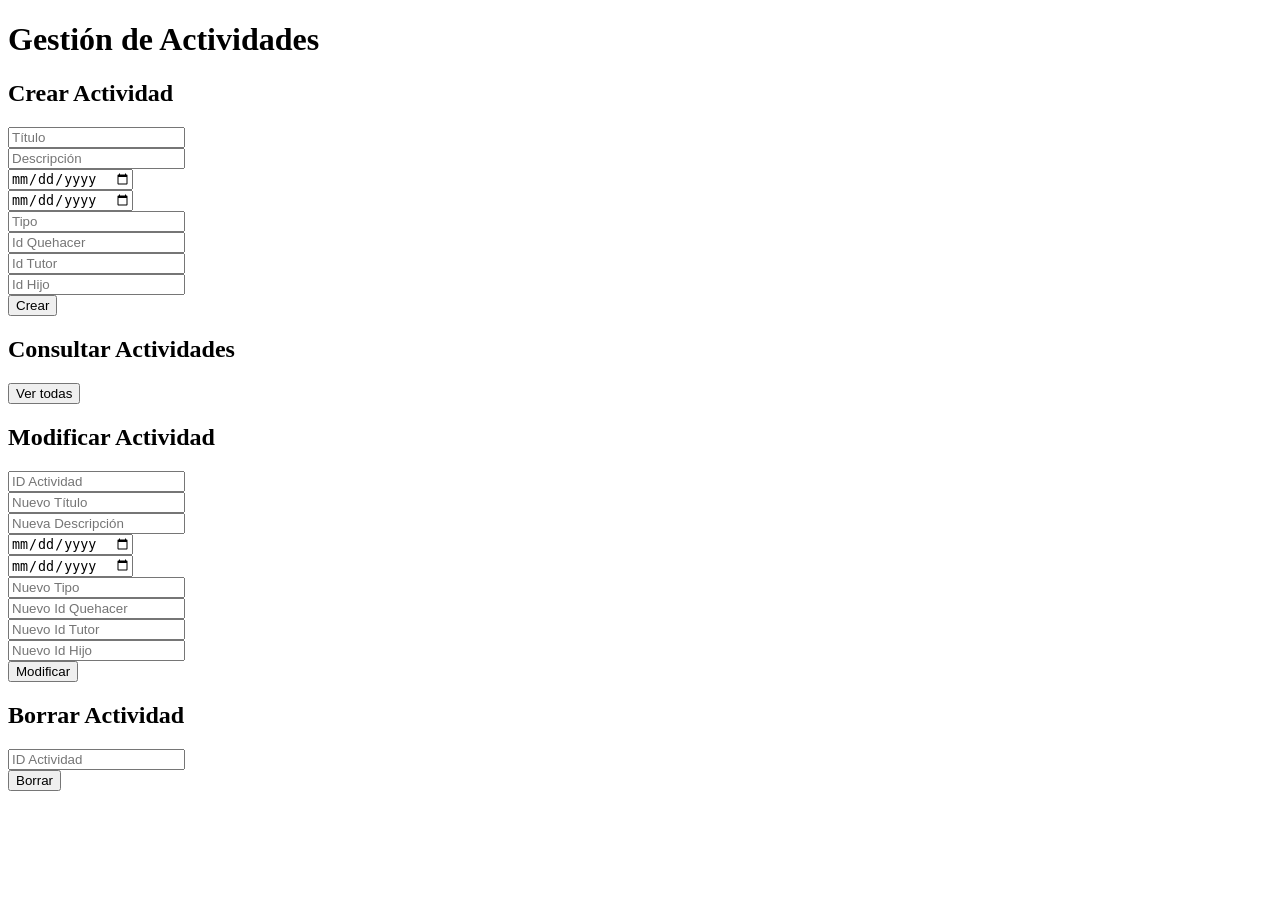
<file: taller4.frontend/public_html/index.html>
<!DOCTYPE html>
<!--
Click nbfs://nbhost/SystemFileSystem/Templates/Licenses/license-default.txt to change this license
Click nbfs://nbhost/SystemFileSystem/Templates/Other/html.html to edit this template
-->
<html>
    <head>
        <title>TODO supply a title</title>
        <meta charset="UTF-8">
        <meta name="viewport" content="width=device-width, initial-scale=1.0">
    </head>
    <body>
  <h1>Gestión de Actividades</h1>

  <!-- Crear actividad -->
  <h2>Crear Actividad</h2>
  <form id="actividadForm">
    <input type="text" id="titulo" placeholder="Título" required><br>
    <input type="text" id="descripcion" placeholder="Descripción" required><br>
    <input type="date" id="fechaInicio" required><br>
    <input type="date" id="fechaFin" required><br>
    <input type="text" id="tipoActividad" placeholder="Tipo" required><br>
    <input type="number" id="idQuehacer" placeholder="Id Quehacer" required><br>
    <input type="number" id="idTutor" placeholder="Id Tutor" required><br>
    <input type="number" id="idHijo" placeholder="Id Hijo" required><br>
    <button type="submit">Crear</button>
  </form>

  <!-- Consultar todas -->
  <h2>Consultar Actividades</h2>
  <button id="consultarBtn">Ver todas</button>

  <!-- Modificar actividad -->
  <h2>Modificar Actividad</h2>
  <form id="modificarForm">
    <input type="number" id="modId" placeholder="ID Actividad" required><br>
    <input type="text" id="modTitulo" placeholder="Nuevo Título"><br>
    <input type="text" id="modDescripcion" placeholder="Nueva Descripción"><br>
    <input type="date" id="modFechaInicio"><br>
    <input type="date" id="modFechaFin"><br>
    <input type="text" id="modTipoActividad" placeholder="Nuevo Tipo"><br>
    <input type="number" id="modIdQuehacer" placeholder="Nuevo Id Quehacer"><br>
    <input type="number" id="modIdTutor" placeholder="Nuevo Id Tutor"><br>
    <input type="number" id="modIdHijo" placeholder="Nuevo Id Hijo"><br>
    <button type="submit">Modificar</button>
  </form>

  <!-- Borrar actividad -->
  <h2>Borrar Actividad</h2>
  <form id="borrarForm">
    <input type="number" id="borrarId" placeholder="ID Actividad" required><br>
    <button type="submit">Borrar</button>
  </form>

  <!-- Resultados -->
  <div id="resultado"></div>

  <script src="Scripts/script.js"></script>
</body>
</html>
</file>
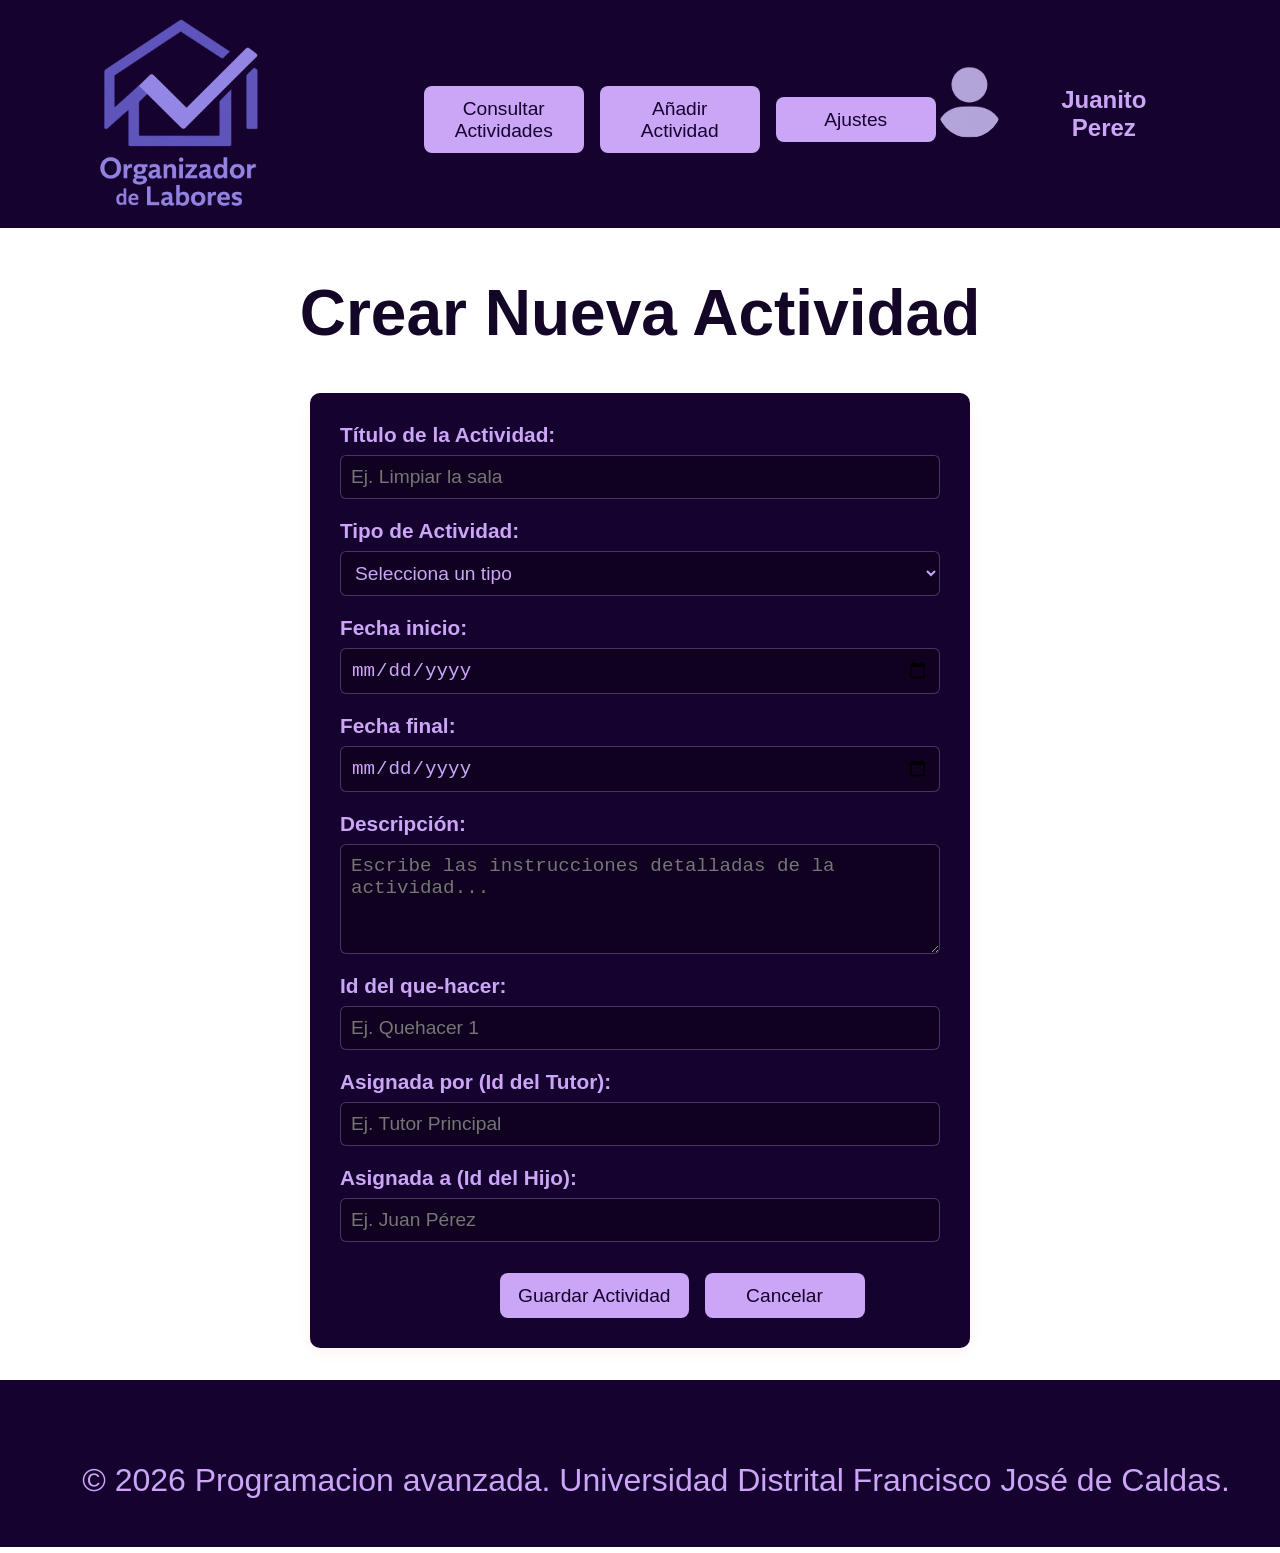
<file: taller4.frontend/public_html/AñadirActividad.html>
<!DOCTYPE html>
<html lang="es">
    <head>
        <title>Crear Actividad - Organizador De Labores</title>
        <meta charset="UTF-8">
        <meta name="viewport" content="width=device-width, initial-scale=1.0">
        <link rel="stylesheet" href="css/Style.css">
    </head>
    <body>
        <header>
            <header>
            <nav class="barrasuperior" id="principal">
                <div class="logo">
                    <img src="img/logo.png" alt="Logo de Organizador de Labores" class="logo-img">
                </div>
                
                <div class="menu-items">
                    <button class="menu-btn" id="Consultar">Consultar Actividades</button>
                    <button class="menu-btn" id="añadir">Añadir Actividad</button>
                    <button class="menu-btn" id="ajustes">Ajustes</button>
                    
                </div>
                
                <div class="botones">
                    <img src="img/perfil.png" alt="Perfil" class="perfil-img">  
                    <h2 class="perfil">Juanito Perez</h2>
                </div>
            </nav>
        </header>

        <h1 class="titulo">Crear Nueva Actividad</h1>

        <div class="activity-container">
            <form id="create-activity-form">
                <div class="form-group">
                    <label for="titulo">Título de la Actividad:</label>
                    <input type="text" id="titulo" name="titulo" placeholder="Ej. Limpiar la sala" required>
                </div>

                <div class="form-row">
                    <div class="form-group">
                        <label for="tipoActividad">Tipo de Actividad:</label>
                        <select id="tipoActividad" name="tipoActividad" required>
                            <option value="">Selecciona un tipo</option>
                            <option value="Quehaceres y orden">Quehaceres y orden</option>
                            <option value="Limpieza profunda">Limpieza profunda</option>
                            <option value="Cocina y alimentos">Cocina y alimentos</option>
                            <option value="Otro">Otro</option>
                        </select>
                    </div>

                    <div class="form-group">
                        <label for="fechaInicio">Fecha inicio:</label>
                        <input type="date" id="fechaInicio" name="fechaInicio" required>
                    </div>

                    <div class="form-group">
                        <label for="fechaTerminacion">Fecha final:</label>
                        <input type="date" id="fechaTerminacion" name="fechaTerminacion" required>
                    </div>
                </div>

                <div class="form-group">
                    <label for="descripcion">Descripción:</label>
                    <textarea id="descripcion" name="descripcion" rows="4" placeholder="Escribe las instrucciones detalladas de la actividad..." required></textarea>
                </div>
                <div class="form-group">
                    <label for="idQuehacer">Id del que-hacer:</label>
                    <input type="text" id="idQuehacer" name="idQuehacer" placeholder="Ej. Quehacer 1" required>
                </div>
                <div class="form-group">
                    <label for="idTutor">Asignada por (Id del Tutor):</label>
                    <input type="text" id="idTutor" name="idTutor" placeholder="Ej. Tutor Principal" required>
                </div>
                <div class="form-group">
                    <label for="idHijo">Asignada a (Id del Hijo):</label>
                    <input type="text" id="idHijo" name="idHijo" placeholder="Ej. Juan Pérez" required>
                </div>
                <div class="menu-items">
                    <button type="button" class="menu-btn" id="guardar">Guardar Actividad</button>
                    <button type="button" class="menu-btn" id="cancelar">Cancelar</button>
                </div>
            </form>
        </div>
        <footer><br>
            <p>© 2026 Programacion avanzada. Universidad Distrital Francisco José de Caldas.</p>
        </footer>
        <script src="Scripts/AñadirActividad.js"></script>
    </body>
</html>
</file>
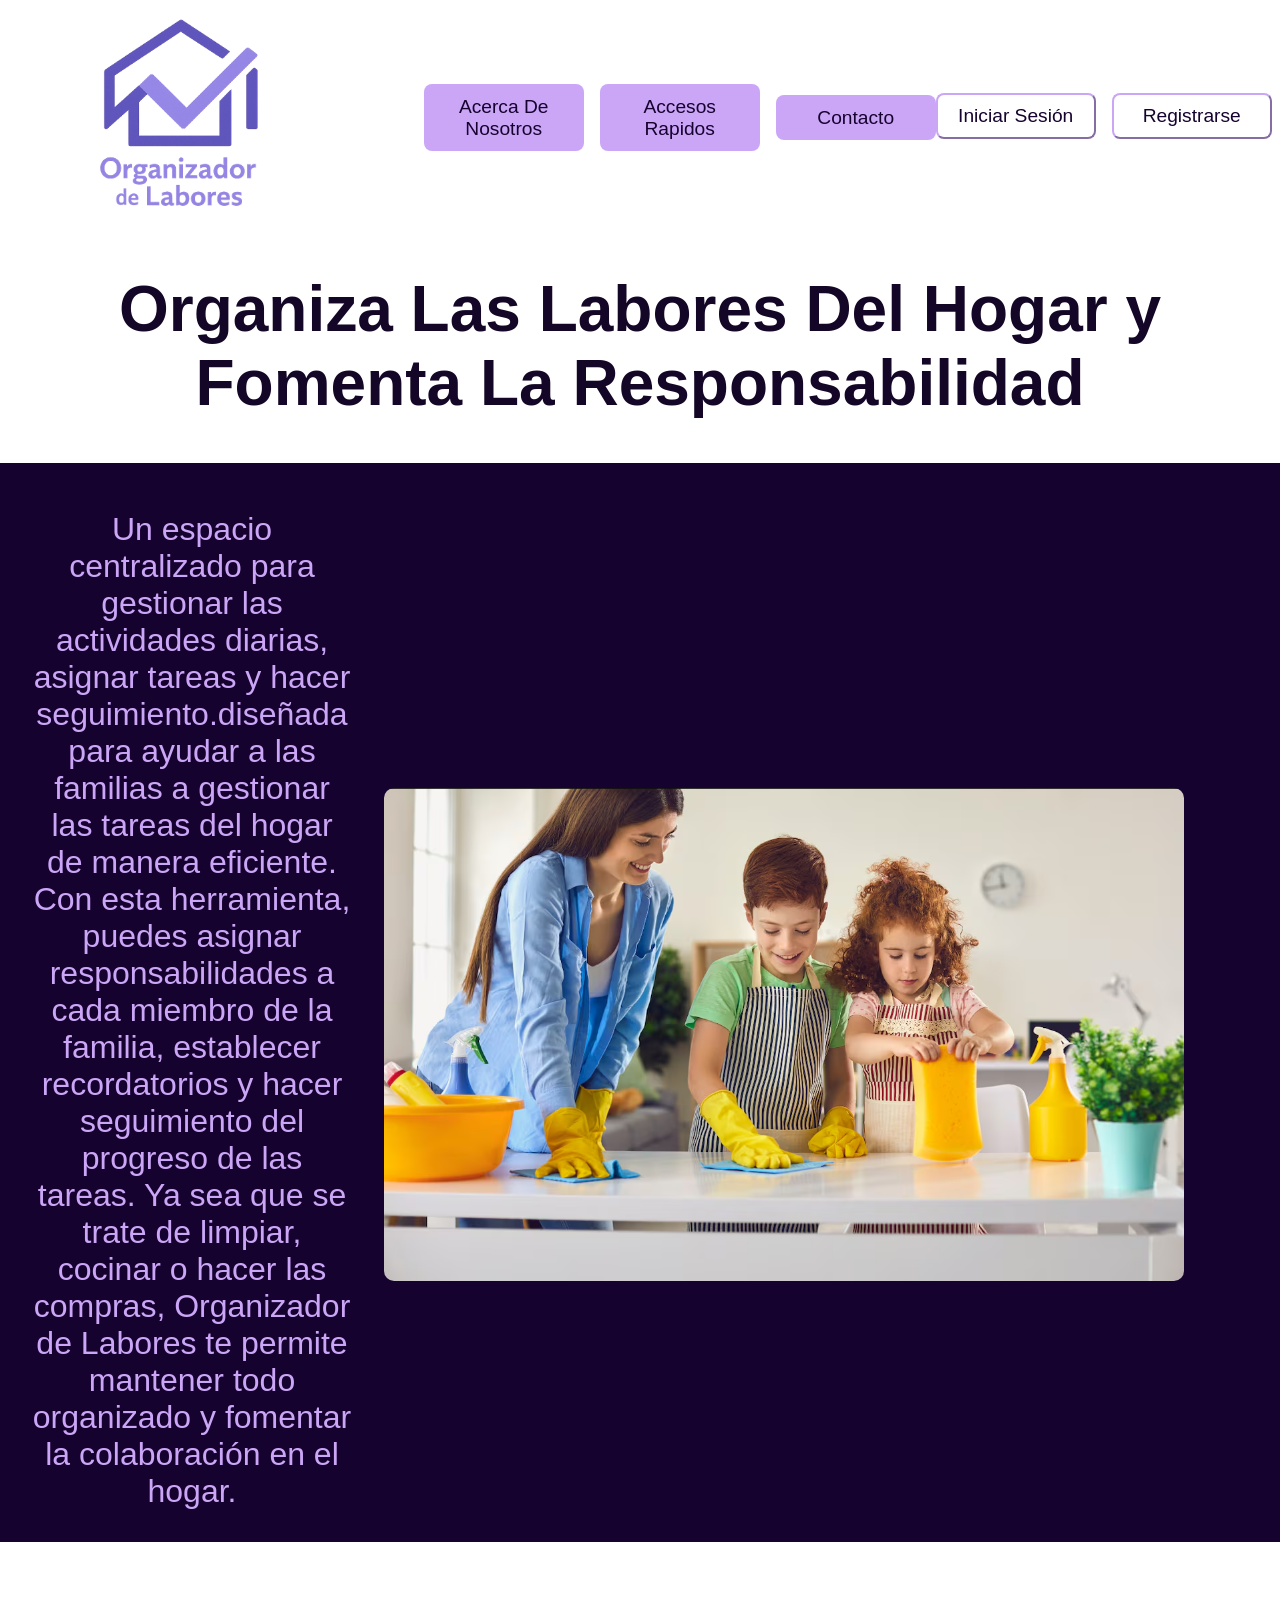
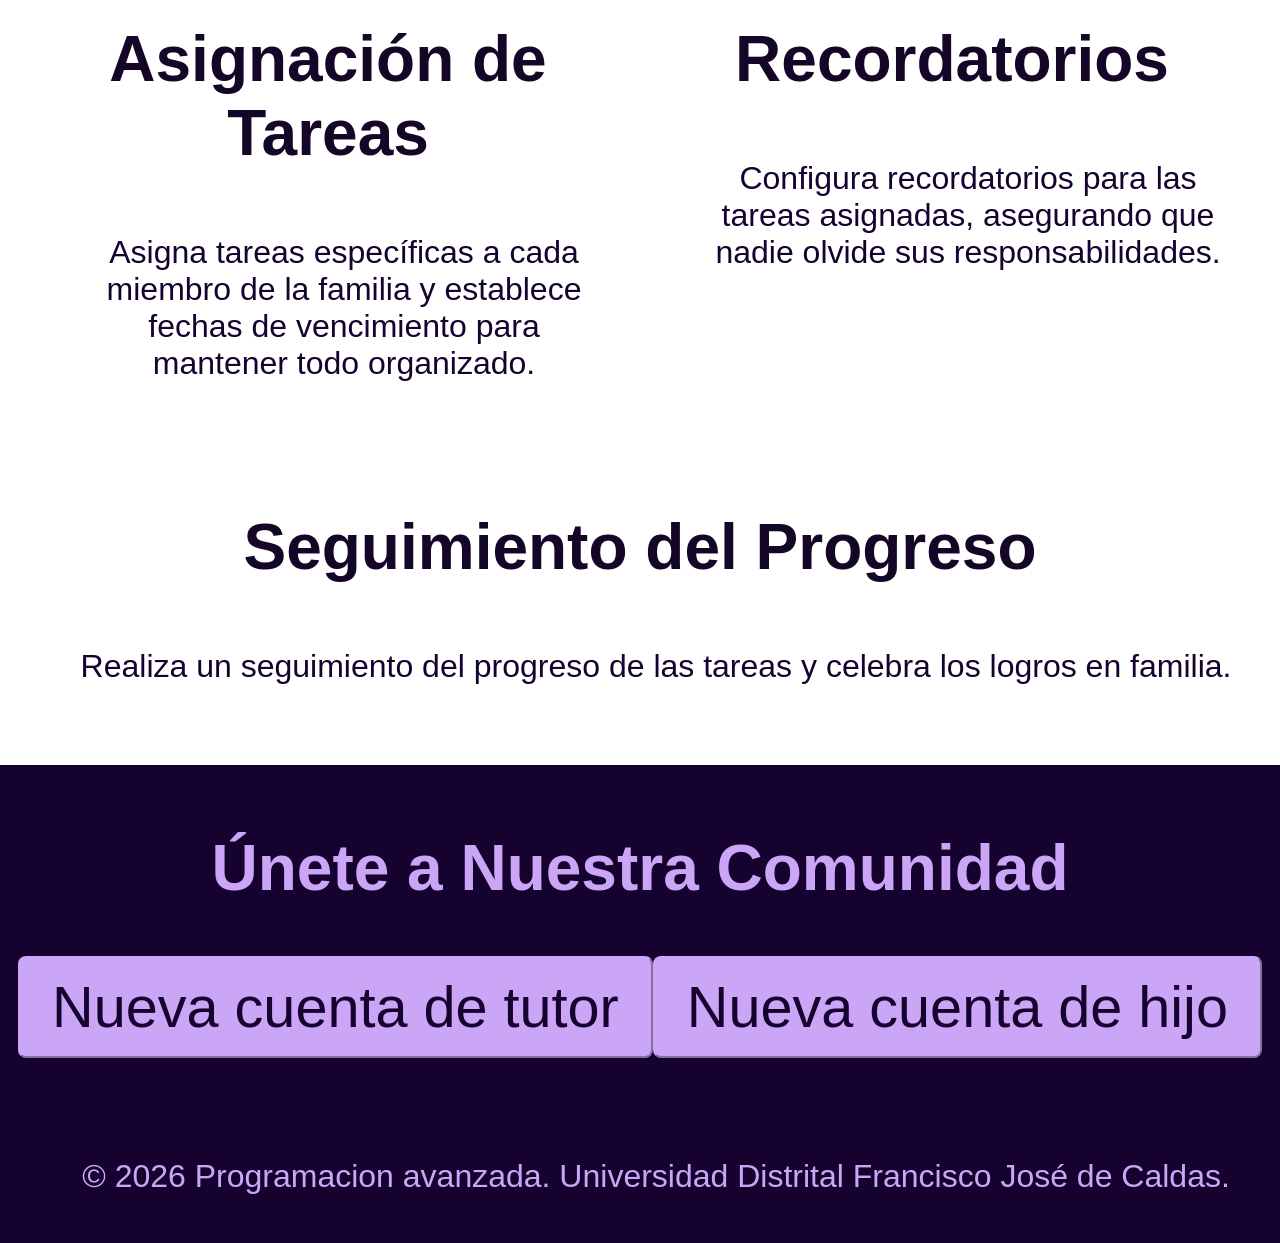
<file: taller4.frontend/public_html/Inicio.html>
<html>
    <head>
        <title>Organizador De Labores</title>
        <meta charset="UTF-8">
        <meta name="viewport" content="width=device-width, initial-scale=1.0">
        <link rel="stylesheet" href="css/Style.css">
    </head>
    <body>
        <header>
            <nav class="barrasuperior">
                <div class="logo">
                    <img src="img/logo.png" alt="Logo de Organizador de Labores" class="logo-img">
                </div>
                
                <div class="menu-items">
                    <button class="menu-btn" id="inicio">Acerca De Nosotros</button>
                    <button class="menu-btn" id="info">Accesos Rapidos</button>
                    <button class="menu-btn" id="contacto">Contacto</button>
                </div>
                
                <div class="botones">
                    <button class="btn" id="inicios">Iniciar Sesión</button>
                    <button class="btn" id="registro">Registrarse</button>
                </div>
            </nav>
        </header>

        <h1 class="titulo">Organiza Las Labores Del Hogar y Fomenta La Responsabilidad</h1>
        <div class="intro">
            <p class="subtitulo">Un espacio centralizado para gestionar las actividades diarias, 
                asignar tareas y hacer seguimiento.diseñada para ayudar a las familias a gestionar 
                las tareas del hogar de manera eficiente. Con esta herramienta, puedes asignar 
                responsabilidades a cada miembro de la familia, establecer recordatorios y hacer 
                seguimiento del progreso de las tareas. Ya sea que se trate de limpiar, cocinar o hacer las 
                compras, Organizador de Labores te permite mantener todo organizado y fomentar la 
                colaboración en el hogar. </p>
           
            <img src="img/organizador.png" alt="Organizador de Labores" class="imagen">
            
        </div>

        <div class="tarjetas">
            <div class="tarjeta">
                <h1>Asignación de Tareas</h1>
                <p id="texto-tarjeta">Asigna tareas específicas a cada miembro de la familia y establece fechas de vencimiento para mantener todo organizado.</p>
            </div>
            <div class="tarjeta">
                <h1>Recordatorios</h1>
                <p id="texto-tarjeta">Configura recordatorios para las tareas asignadas, asegurando que nadie olvide sus responsabilidades.</p>
            </div>
            <div class="tarjeta1">
                <h1>Seguimiento del Progreso</h1>
                <p id="texto-tarjeta">Realiza un seguimiento del progreso de las tareas y celebra los logros en familia.</p>
            </div>

        </div>
        
        <div class="unirse">
            <br>
            <h1>Únete a Nuestra Comunidad</h1>
            <div class="btn2">
                <button class="btn" id="nuevatutor">Nueva cuenta de tutor</button>
                <button class="btn" id="nuevahijo">Nueva cuenta de hijo</button>
            </div><br>
            
        </div>

        <footer><br>
            <p>© 2026 Programacion avanzada. Universidad Distrital Francisco José de Caldas.</p>
        </footer>
        <script src="Scripts/Inicio.js"></script>
    </body>
</html>
</file>
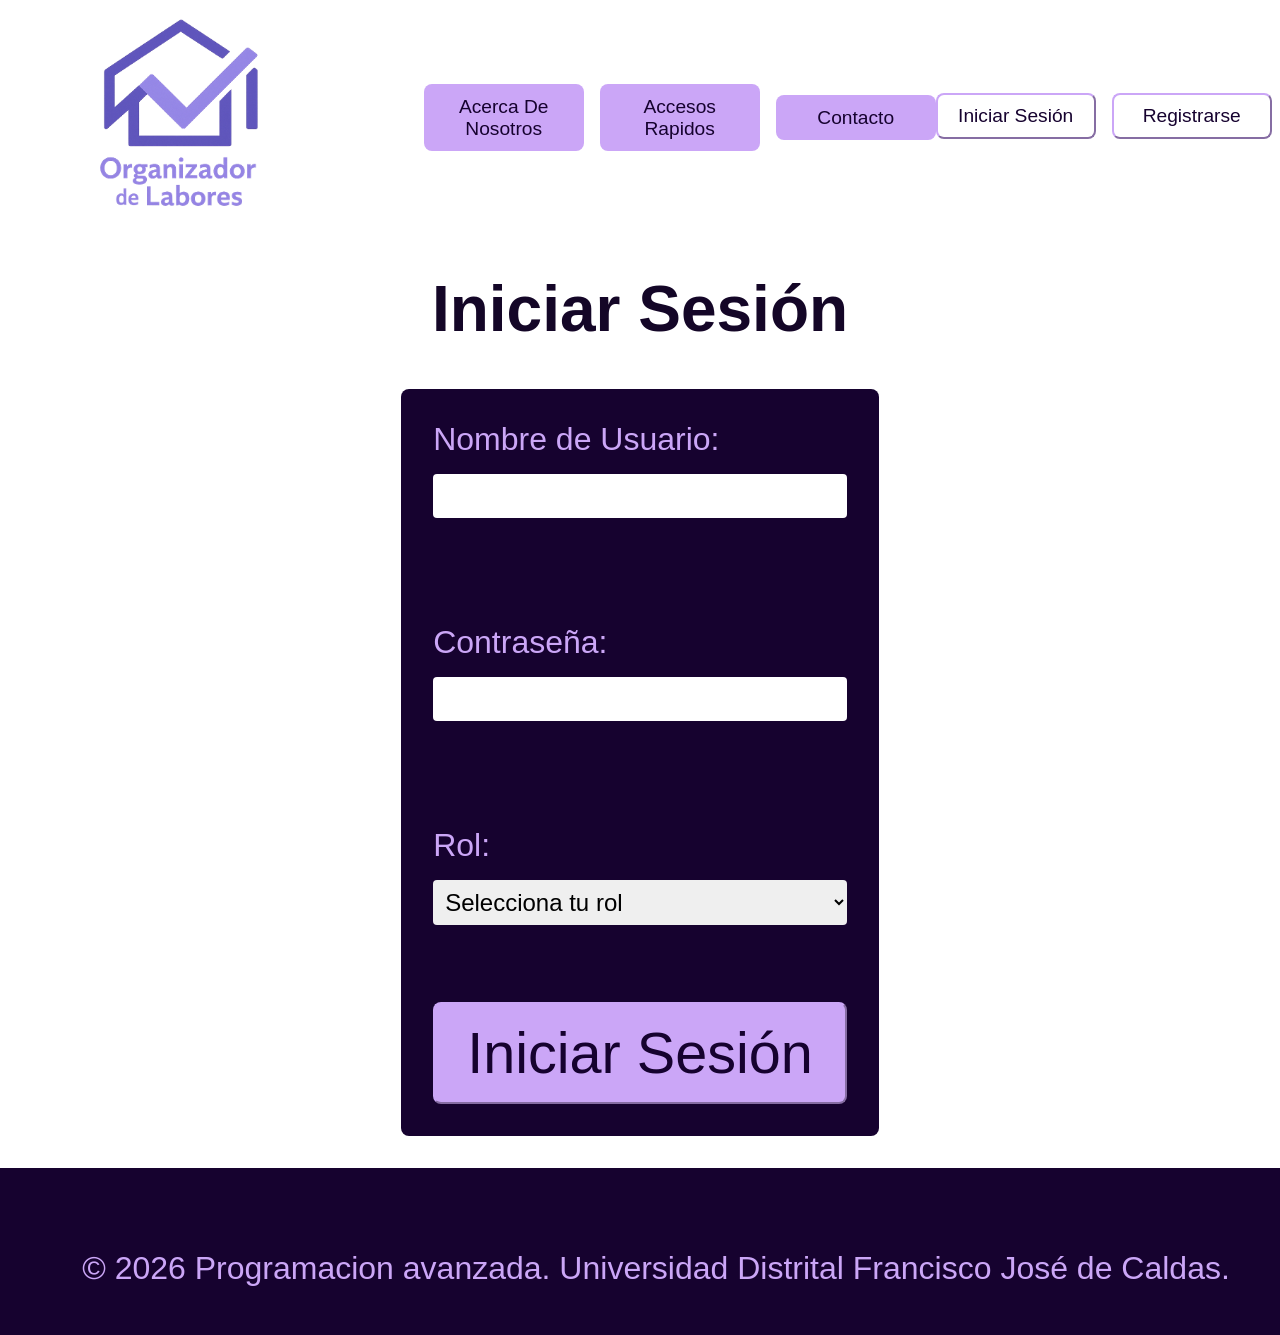
<file: taller4.frontend/public_html/Login.html>
<html>
    <head>
        <title>Organizador De Labores</title>
        <meta charset="UTF-8">
        <meta name="viewport" content="width=device-width, initial-scale=1.0">
        <link rel="stylesheet" href="css/Style.css">
    </head>
    <body>
        <header>
            <nav class="barrasuperior">
                <div class="logo">
                    <img src="img/logo.png" alt="Logo de Organizador de Labores" class="logo-img">
                </div>
                
                <div class="menu-items">
                    <button class="menu-btn" id="inicio">Acerca De Nosotros</button>
                    <button class="menu-btn" id="info">Accesos Rapidos</button>
                    <button class="menu-btn" id="contacto">Contacto</button>
                </div>
                
                <div class="botones">
                    <button class="btn" id="inicios">Iniciar Sesión</button>
                    <button class="btn" id="registro">Registrarse</button>
                </div>
            </nav>
        </header>

        <h1 class="titulo">Iniciar Sesión</h1>

        <div class="login-container">
            <form class="login-form" id="loginForm">
                <label for="username">Nombre de Usuario:</label>
                <input type="text" id="username" name="username" required><br><br>
                
                <label for="password">Contraseña:</label>
                <input type="password" id="password" name="password" required><br><br>

                <label for="rol">Rol:</label>
                <select id="rol" name="rol" required>
                    <option value="">Selecciona tu rol</option>
                    <option value="tutor">Tutor</option>
                    <option value="hijo">Hijo</option>
                </select><br>
                <div class="btn2">
                    <button type="submit" class="btn" id="loginbtn">Iniciar Sesión</button>
                </div>
            </form>
        </div>  
        <footer><br>
            <p>© 2026 Programacion avanzada. Universidad Distrital Francisco José de Caldas.</p>
        </footer>
        <script src="Scripts/Login.js"></script>
    </body>
</html>
</file>
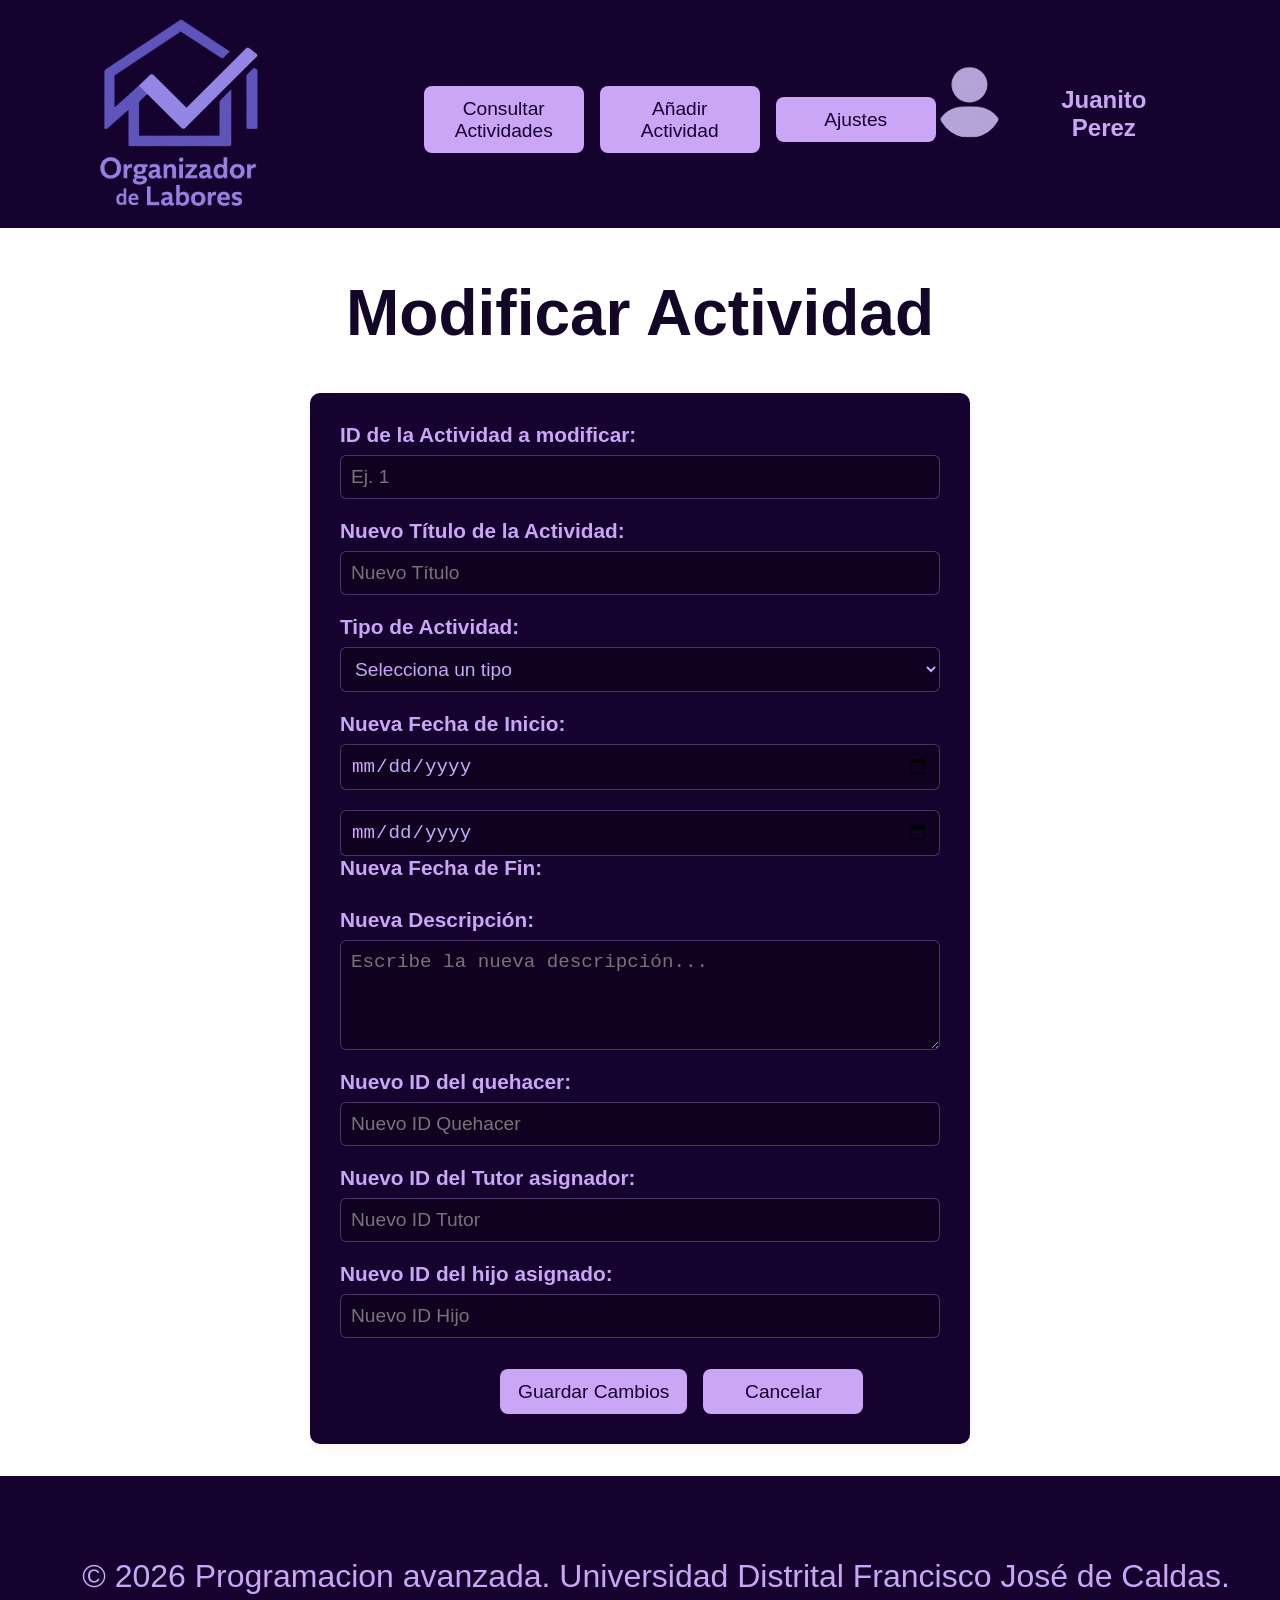
<file: taller4.frontend/public_html/Modificar.html>
<!DOCTYPE html>
<html lang="es">
    <head>
        <title>Modificar Actividad - Organizador De Labores</title>
        <meta charset="UTF-8">
        <meta name="viewport" content="width=device-width, initial-scale=1.0">
        <link rel="stylesheet" href="css/Style.css">
    </head>
    <body>
        <header>
            <nav class="barrasuperior" id="principal">
                <div class="logo">
                    <img src="img/logo.png" alt="Logo de Organizador de Labores" class="logo-img">
                </div>
                
                <div class="menu-items">
                    <button class="menu-btn" id="Consultar" onclick="window.location.href='Principal.html'">Consultar Actividades</button>
                    <button class="menu-btn" id="añadir" onclick="window.location.href='AñadirActividad.html'">Añadir Actividad</button>
                    <button class="menu-btn" id="ajustes" onclick="window.location.href='Ajustes.html'">Ajustes</button>
                </div>
                
                <div class="botones">
                    <img src="img/perfil.png" alt="Perfil" class="perfil-img">  
                    <h2 class="perfil">Juanito Perez</h2>
                </div>
            </nav>
        </header>

        <h1 class="titulo">Modificar Actividad</h1>

        <div class="activity-container">
            <form id="modificarForm">
                <div class="form-group">
                    <label for="modId">ID de la Actividad a modificar:</label>
                    <input type="number" id="modId" placeholder="Ej. 1" required>
                </div>

                <div class="form-group">
                    <label for="modTitulo">Nuevo Título de la Actividad:</label>
                    <input type="text" id="modTitulo" placeholder="Nuevo Título">
                </div>

                <div class="form-row">
                    <div class="form-group">
                        <label for="modTipoActividad">Tipo de Actividad:</label>
                        <select id="modTipoActividad" name="modTipoActividad">
                            <option value="">Selecciona un tipo</option>
                            <option value="Quehaceres y orden">Quehaceres y orden</option>
                            <option value="Limpieza profunda">Limpieza profunda</option>
                            <option value="Cocina y alimentos">Cocina y alimentos</option>
                            <option value="Otro">Otro</option>
                        </select>
                    </div>

                    <div class="form-group">
                        <label for="modFechaInicio">Nueva Fecha de Inicio:</label>
                        <input type="date" id="modFechaInicio">
                    </div>

                    <div class="form-group">
                        <input type="date" id="modFechaTerminacion">
                        <label for="modFechaTerminacion">Nueva Fecha de Fin:</label>
                    </div>
                </div>

                <div class="form-group">
                    <label for="modDescripcion">Nueva Descripción:</label>
                    <textarea id="modDescripcion" rows="4" placeholder="Escribe la nueva descripción..."></textarea>
                </div>

                <div class="form-group">
                    <label for="modIdQuehacer">Nuevo ID del quehacer:</label>
                    <input type="number" id="modIdQuehacer" placeholder="Nuevo ID Quehacer">
                </div>

                <div class="form-group">
                    <label for="modIdTutor">Nuevo ID del Tutor asignador:</label>
                    <input type="number" id="modIdTutor" placeholder="Nuevo ID Tutor">
                </div>

                <div class="form-group">
                    <label for="modIdHijo">Nuevo ID del hijo asignado:</label>
                    <input type="number" id="modIdHijo" placeholder="Nuevo ID Hijo">
                </div>

                <div class="menu-items">
                    <button type="submit" class="menu-btn" id="modificarBtn">Guardar Cambios</button>
                    <button type="button" class="menu-btn" id="cancelarBtn" onclick="history.back()">Cancelar</button>
                </div>
                <p id="mensaje-resultado" style="display:none; text-align:center; font-size:1.3rem;"></p>
            </form>
        </div>

        <footer><br>
            <p>© 2026 Programacion avanzada. Universidad Distrital Francisco José de Caldas.</p>
        </footer>
        <script src="Scripts/ModificarActividad.js"></script>
    </body>
</html>
</file>
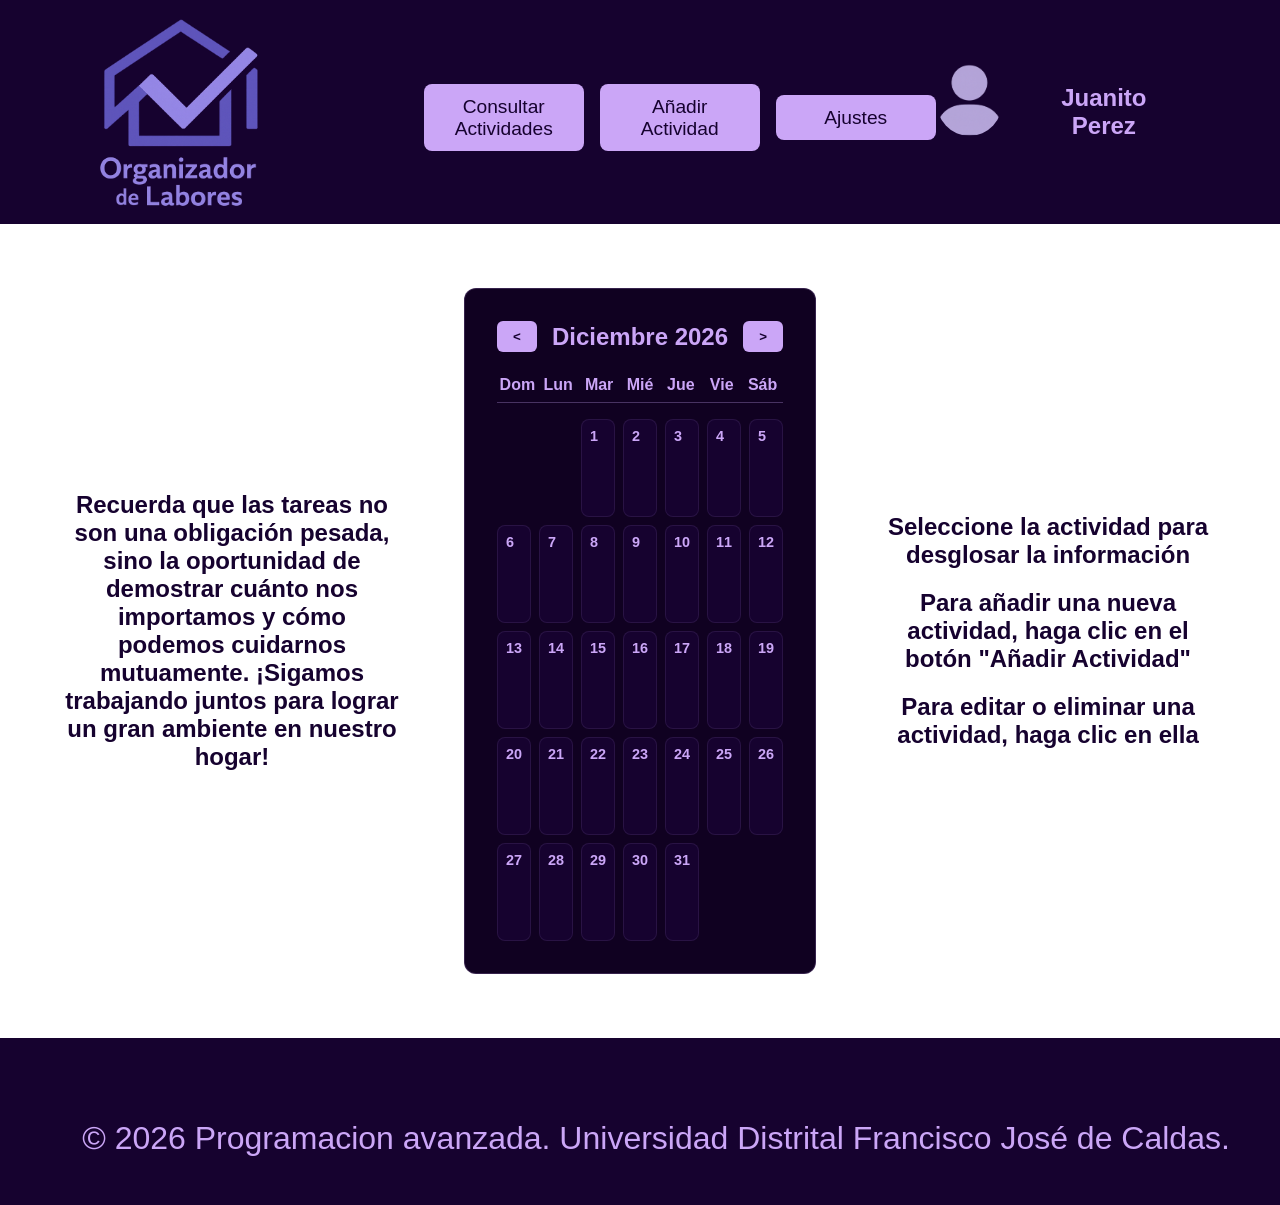
<file: taller4.frontend/public_html/Principal.html>
<html>
    <head>
        <title>Organizador De Labores</title>
        <meta charset="UTF-8">
        <meta name="viewport" content="width=device-width, initial-scale=1.0">
        <link rel="stylesheet" href="css/Style.css">
    </head>
    <body>
        <header>
            <nav class="barrasuperior" id="principal">
                <div class="logo">
                    <img src="img/logo.png" alt="Logo de Organizador de Labores" class="logo-img">
                </div>
                
                <div class="menu-items">
                    <button class="menu-btn" id="Consultar">Consultar Actividades</button>
                    <button class="menu-btn" id="añadir">Añadir Actividad</button>
                    <button class="menu-btn" id="ajustes">Ajustes</button>
                    
                </div>
                
                <div class="botones">
                    <img src="img/perfil.png" alt="Perfil" class="perfil-img">  
                    <h2 class="perfil">Juanito Perez</h2>
                </div>
            </nav>
        </header>

        <div class="contenido">

            <div class="info-calendario">
                <h2>Recuerda que las tareas 
                    no son una obligación pesada, sino la oportunidad 
                    de demostrar cuánto nos importamos y cómo podemos cuidarnos mutuamente. 
                    ¡Sigamos trabajando juntos para lograr un gran ambiente en nuestro hogar!</h2>
            </div>

            <div class="calendario-contenedor">
                <div class="calendario-header">
                    <button id="mes-anterior" class="btn-nav">&lt;</button>
                    <h2 id="mes-anio-titulo">Mayo 2026</h2>
                    <button id="mes-siguiente" class="btn-nav">&gt;</button>
                </div>

                <div class="dias-semana">
                    <div>Dom</div><div>Lun</div><div>Mar</div><div>Mié</div><div>Jue</div><div>Vie</div><div>Sáb</div>
                </div>

                <div id="dias-calendario" class="dias-grid">
                </div>
            </div>

            <div class="info-calendario">
                <h2>Seleccione la actividad para desglosar la información</h2>
                <h2>Para añadir una nueva actividad, haga clic en el botón "Añadir Actividad"</h2>
                <h2>Para editar o eliminar una actividad, haga clic en ella</h2>
            </div>
            
        </div>

        <footer><br>
            <p>© 2026 Programacion avanzada. Universidad Distrital Francisco José de Caldas.</p>
        </footer>
        <script src="Scripts/Principal.js"></script>
    </body>
</html>
</file>
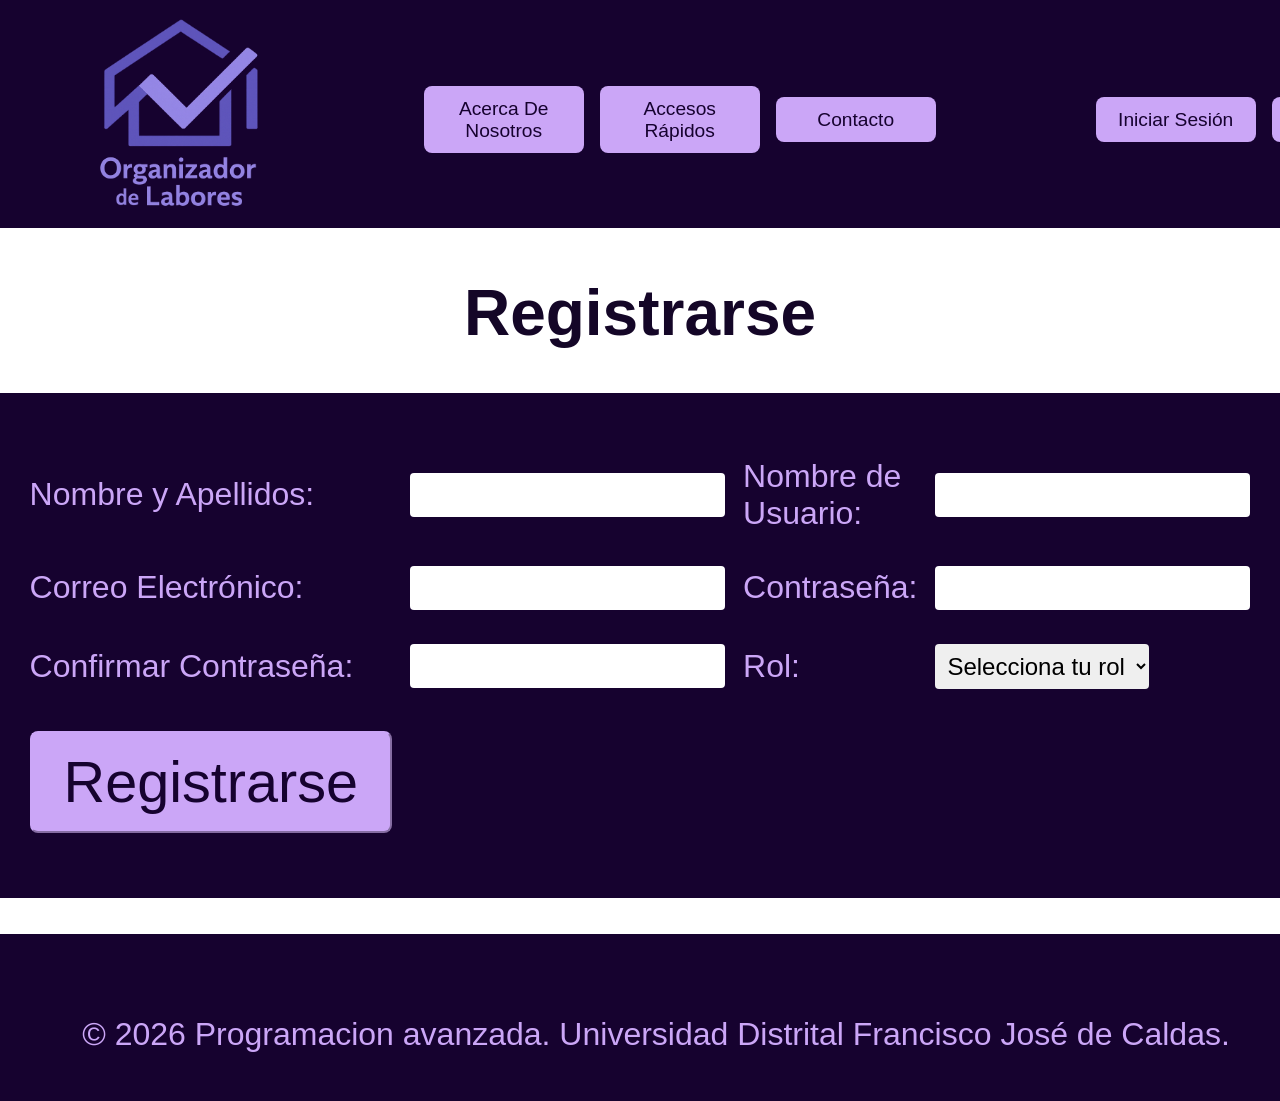
<file: taller4.frontend/public_html/Registrar.html>
<!DOCTYPE html>
<html lang="es">
    <head>
        <title>Registrarse - Organizador De Labores</title>
        <meta charset="UTF-8">
        <meta name="viewport" content="width=device-width, initial-scale=1.0">
        <link rel="stylesheet" href="css/Style.css">
    </head>
    <body>
        <header>
            <nav class="barrasuperior" id="principal">
                <div class="logo">
                    <img src="img/logo.png" alt="Logo de Organizador de Labores" class="logo-img">
                </div>
                
                <div class="menu-items">
                    <button class="menu-btn" id="inicio">Acerca De Nosotros</button>
                    <button class="menu-btn" id="info">Accesos Rápidos</button>
                    <button class="menu-btn" id="contacto">Contacto</button>
                </div>
                
                <div class="menu-items">
                    <button class="menu-btn" id="inicios">Iniciar Sesión</button>
                    <button class="menu-btn" id="registro">Registrarse</button>
                </div>
            </nav>
        </header>

        <h1 class="titulo">Registrarse</h1>

        <div class="login-container">
            <form class="login-form" id="registerForm">
                <table>
                    <tr>
                        <td><label for="nombre">Nombre y Apellidos:</label></td>
                        <td><input type="text" id="nombre" name="nombre" required></td>
                        <td><label for="username">Nombre de Usuario:</label></td>
                        <td><input type="text" id="username" name="username" required></td>
                    </tr>
                    <tr>
                        <td><label for="email">Correo Electrónico:</label></td>
                        <td><input type="email" id="email" name="email" required></td>
                        <td><label for="password">Contraseña:</label></td>
                        <td><input type="password" id="password" name="password" required></td>
                    </tr>
                    <tr>
                        <td><label for="confirmPassword">Confirmar Contraseña:</label></td>
                        <td><input type="password" id="confirmPassword" name="confirmPassword" required></td>
                        <td><label for="rol">Rol:</label></td>
                        <td>
                            <select id="rol" name="rol" required>
                                <option value="">Selecciona tu rol</option>
                                <option value="tutor">Tutor</option>
                                <option value="hijo">Hijo</option>
                            </select>
                        </td>
                    </tr>
                    <tr id="if_children">
                        <td><label for="id-tutor">ID del Tutor:</label></td>
                        <td><input type="text" id="id-tutor" name="id-tutor" required></td>
                        <td colspan="2"><label for="info">Asegurese de ingresar el ID correcto del tutor.</label></td>
                    </tr>
                    <tr>
                        <td colspan="4" class="btn2">
                            <button type="submit" class="btn" id="registerbtn">Registrarse</button>
                        </td>
                    </tr>
                </table>
            </form>
        </div><br><br>  
        <footer><br>
            <p>© 2026 Programacion avanzada. Universidad Distrital Francisco José de Caldas.</p>
        </footer>
        <script src="Scripts/Registrar.js"></script>
    </body>
</html>
</file>
<file: taller4.frontend/public_html/css/Style.css>
/*
Click nbfs://nbhost/SystemFileSystem/Templates/Licenses/license-default.txt to change this license
Click nbfs://nbhost/SystemFileSystem/Templates/ClientSide/css.css to edit this template
*/
/* 
    Created on : 1 may 2026, 11:04:44
    Author     : User
*/
body {
  font-family: sans-serif;
  margin:0;
  padding:0;
}

.barrasuperior {
  display: flex;
  padding: 16px;
  justify-content: space-between;
  align-items: center;
}

.barrasuperior#principal {
  background-color: #16022f;
}

.logo-img {
  height: 12rem;
  width: auto;
  margin-left: 5rem;
}

.menu-items {
    display: flex;
    gap: 1rem;
    align-items: center;
    margin-left: 10rem;
}

.menu-btn {
  justify-content: center;
  display: flex;
  font-size: larger;
  text-align: center;
  min-width: 10rem;
  padding: 0.6rem 1rem;
  cursor: pointer;
  color: #16022f;
  border-color: transparent;
  background-color: #cba6f7;
  border-radius: 8px;
  margin-top: 0.7rem;
}

.menu-btn:hover {
  background-color: transparent;
  color: #cba6f7;
  background-color: #16022f;
}

.botones {
  display: flex;
  gap: 1rem;
  margin-right: 6rem;
}

.btn {
  justify-content: flex-start;
  font-size: larger;
  min-width: 10rem;
  padding: 0.6rem 1rem;
  text-align: center;
  border-radius: 8px;
  cursor: pointer;
  color: #16022f;
  border-color: #cba6f7;
  background-color: transparent;
  margin-top: 0.5rem;
}

.btn:hover {
  background-color: #16022f;
  color: #cba6f7;
}

h1 {
  color: #140627;
  text-align: center;
  font-size: 4rem;
  margin-top: 3rem;
}

.intro {
  
  display: flex;
  justify-content: center;
  align-items: center;
  background-color: #16022f;
}

p {
  color: #cba6f7;
  text-align: center;
  margin-top: 3rem;
  margin-left: 2rem;
  font-size: 2rem;
}

.imagen {
  width: 50rem;
  height: auto;
  margin-left: 2rem;
  margin-right: 6rem;
  margin-bottom: 3rem;
  margin-top: 7rem;
  border-radius: 10px;

}

.tarjetas {
  display: grid;
  grid-template-columns: repeat(2, 1fr);
  justify-content: center;
  gap: 2rem;
  margin: 2rem 2rem 2rem 2rem;
}

.tarjeta1 {
  grid-column: span 2;
}

#texto-tarjeta {
  color: #16022f;
  padding: 1rem;
}

.unirse {
  background-color: #16022f;
}

.unirse h1 {
  color: #cba6f7;
  text-align: center;
  font-size: 4rem;
}

.btn2 {
  display: flex;
  justify-content: center;
  font-size: 3rem;
}

.btn2 .btn {
  min-width: 20rem;
  padding: 1rem 2rem;
  background-color: #cba6f7;
}

.btn2 .btn:hover {
  background-color: transparent;
  color: #cba6f7;
  background-color: #16022f;
}

footer {
  background-color: #16022f;
  color: #cba6f7;
  text-align: center;
  padding: 1rem;
  margin-bottom: 0;
}

.login-container {
  display: flex;
  align-items: center;
  justify-content: center;
}

.login-form {
  display: flex;
  flex-direction: column;
  gap: 1rem;
  background-color: #16022f;
  padding: 2rem;
  border-radius: 8px;
  font-size: 2rem;
}

.login-form input {
  padding: 0.5rem;
  font-size: 1.5rem;
  border-radius: 4px;
  border: none;
}

.login-form label {
  color: #cba6f7;
}

.login-form select {
  padding: 0.5rem;
  font-size: 1.5rem;
  border-radius: 4px;
  border: none;
}

.login-form#registerForm table {
    width: 100%;
    border-collapse: separate;
    border-spacing: 1rem 2rem;
}

#if_children {
    display: none;
}

.calendario-contenedor {
    background-color: #100121;
    border: 1px solid rgba(203, 166, 247, 0.2);
    border-radius: 12px;
    padding: 2rem;
    max-width: 800px;
    margin: 2rem auto;
    color: #ffffff;
}

.calendario-header {
    display: flex;
    justify-content: space-between;
    align-items: center;
    margin-bottom: 1.5rem;
}

.calendario-header h2 {
    color: #cba6f7;
    margin: 0;
}

.btn-nav {
    background-color: #cba6f7;
    color: #16022f;
    border: none;
    padding: 0.5rem 1rem;
    border-radius: 6px;
    cursor: pointer;
    font-weight: bold;
}

.dias-semana {
    display: grid;
    grid-template-columns: repeat(7, 1fr);
    text-align: center;
    font-weight: bold;
    color: #cba6f7;
    margin-bottom: 1rem;
    border-bottom: 1px solid rgba(203, 166, 247, 0.3);
    padding-bottom: 0.5rem;
}

.dias-grid {
    display: grid;
    grid-template-columns: repeat(7, 1fr);
    gap: 0.5rem;
}

.dia-celda {
    background-color: #16022f;
    min-height: 80px;
    border: 1px solid rgba(203, 166, 247, 0.1);
    border-radius: 8px;
    padding: 0.5rem;
    display: flex;
    flex-direction: column;
    justify-content: flex-start;
    font-size: 0.9rem;
}

.dia-celda:hover {
    border-color: #cba6f7;
}

.dia-numero {
    font-weight: bold;
    color: #cba6f7;
    margin-bottom: 0.3rem;
}

.actividad-btn {
    background-color: #cba6f7;
    color: #16022f;
    font-size: 0.75rem;
    padding: 0.2rem 0.4rem;
    border-radius: 2rem;
    margin-top: 0.2rem;
    white-space: nowrap;
    overflow: hidden;
    text-overflow: ellipsis;
}

.perfil {
  color: #cba6f7;
}

.perfil-img {
  width: 4.5rem;
  height: 4.5rem;
  border-radius: 50%;
  margin-right: 0.5rem;
}

.contenido {
  display: flex;
  justify-content: center;
  align-items: center;
  gap: 2rem;
  margin: 2rem;
}

h2 {
  color: #16022f;
  text-align: center;
  max-width: 23rem;
  margin-left: 2rem;
  margin-right: 2rem;
}

.activity-container {
    max-width: 600px;
    margin: 2rem auto;
    background-color: #16022f;
    padding: 30px;
    border-radius: 10px;
    box-shadow: 0 5px 15px rgba(255, 0, 0, 0.05);
}

.activity-header h2 {
    color: #cba6f7;
    justify-self: center;
    margin-bottom: 3rem;
    font-size: 3em;
}

.activity-meta {
    display: flex;
    justify-content: space-between;
    font-size: 1.5em;
    color: #cba6f7;
    margin-bottom: 20px;
    border-bottom: 1px solid #cba6f7;
    padding-bottom: 12px;
}

.activity-body {
    margin-bottom: 2rem;
}

.activity-description {
    color: #cba6f7;
    font-size: 2em;
}

.activity-footer {
    display: flex;
    justify-content: space-between;
    align-items: center;
    border-top: 1px solid #cba6f7;
    padding-top: 15px;
    font-size: 0.95em;
    color: #cba6f7;
}

.tutor-asign {
    background-color: #cba6f7;
    color: #16022f;
    padding: 6px 12px;
    border-radius: 6px;
    font-weight: 600;
}

#confirmar-eliminacion {
    display: none;
}

.form-group {
    margin-bottom: 20px;
    display: flex;
    flex-direction: column;
}

.form-group label {
    margin-bottom: 8px;
    color: #cba6f7;
    font-weight: 600;
    font-size: 1.3rem;
}

.form-group input, 
.form-group select, 
.form-group textarea {
    padding: 10px;
    border: 1px solid rgba(203, 166, 247, 0.3);
    border-radius: 6px;
    font-size: 1.2rem;
    color: #cba6f7;
    background-color: #100121;
    width: 100%;
    box-sizing: border-box;
}

.form-group input:focus, 
.form-group select:focus, 
.form-group textarea:focus {
    outline: none;
    border-color: #cba6f7;
    box-shadow: 0 0 5px rgba(203, 166, 247, 0.5);
}

#mensaje-resultado {
  display:none;
    text-align:center;
  font-size:1.3rem;
}
</file>
